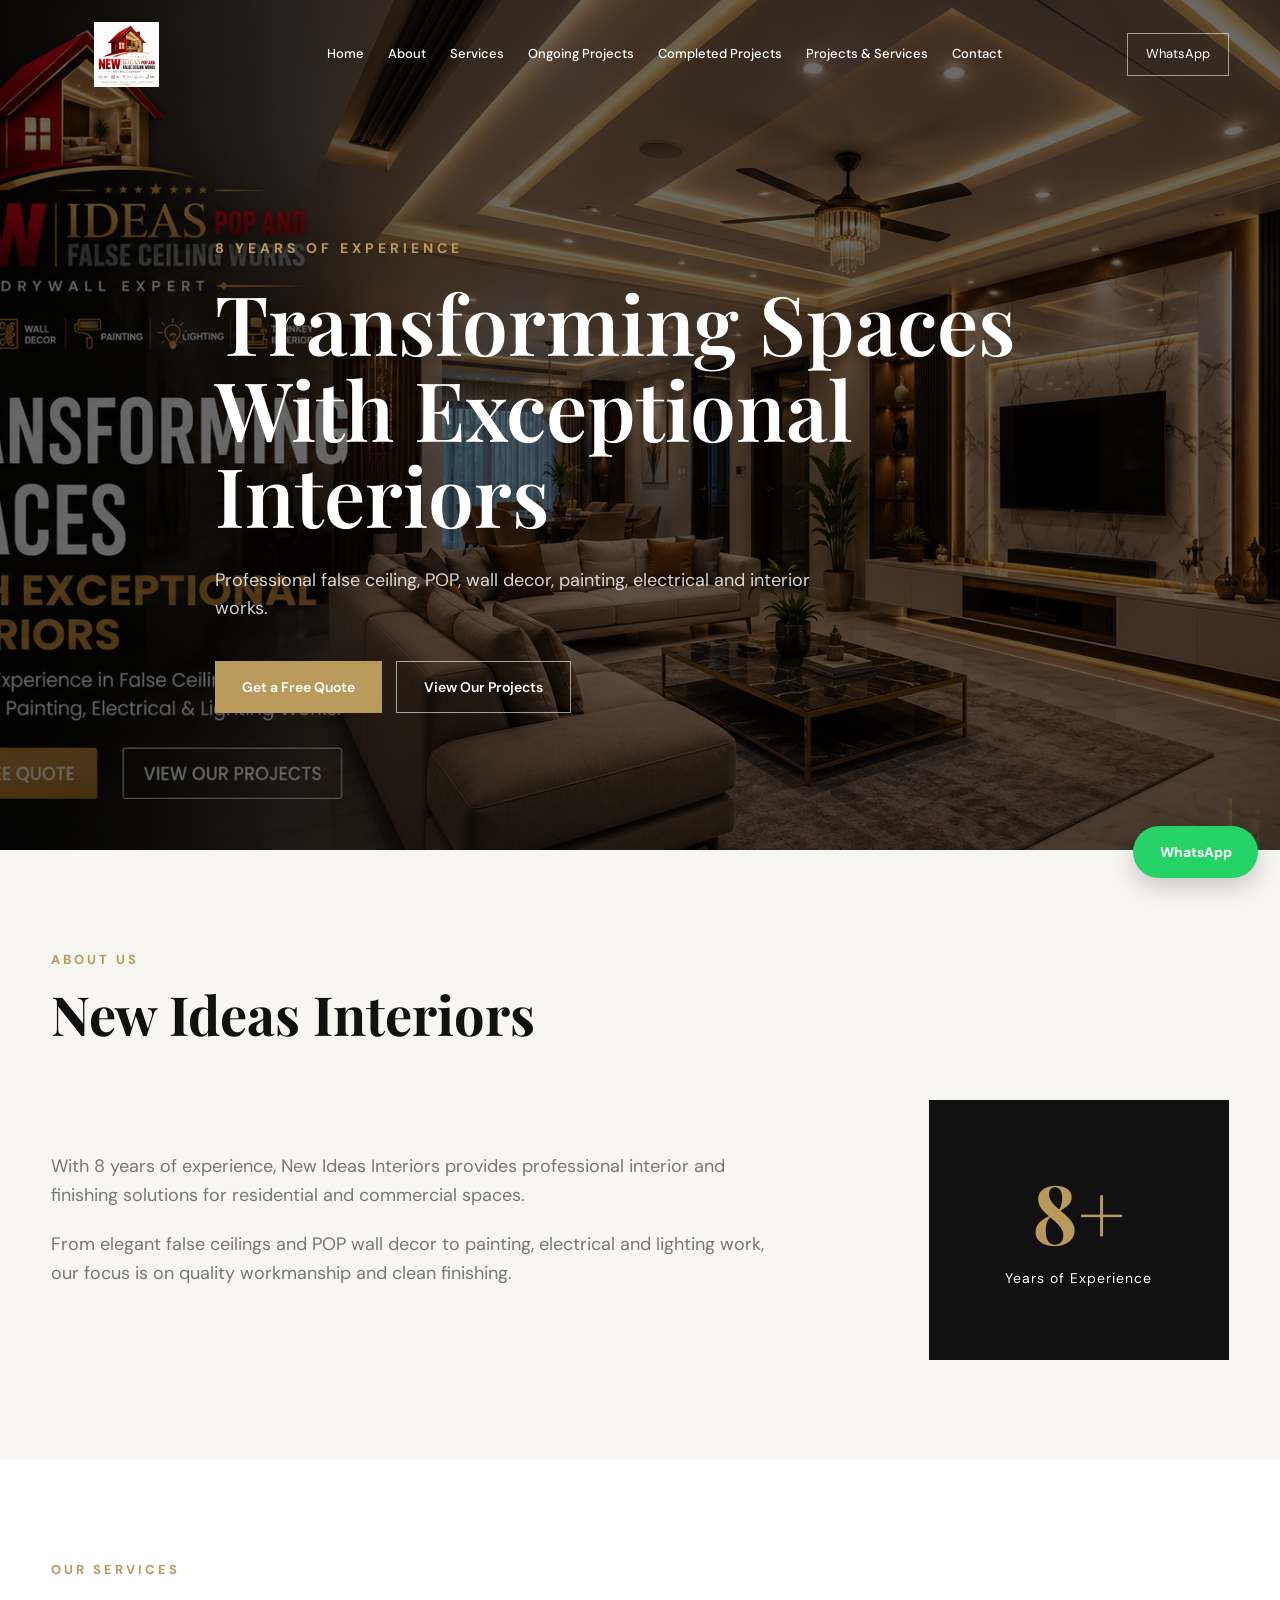
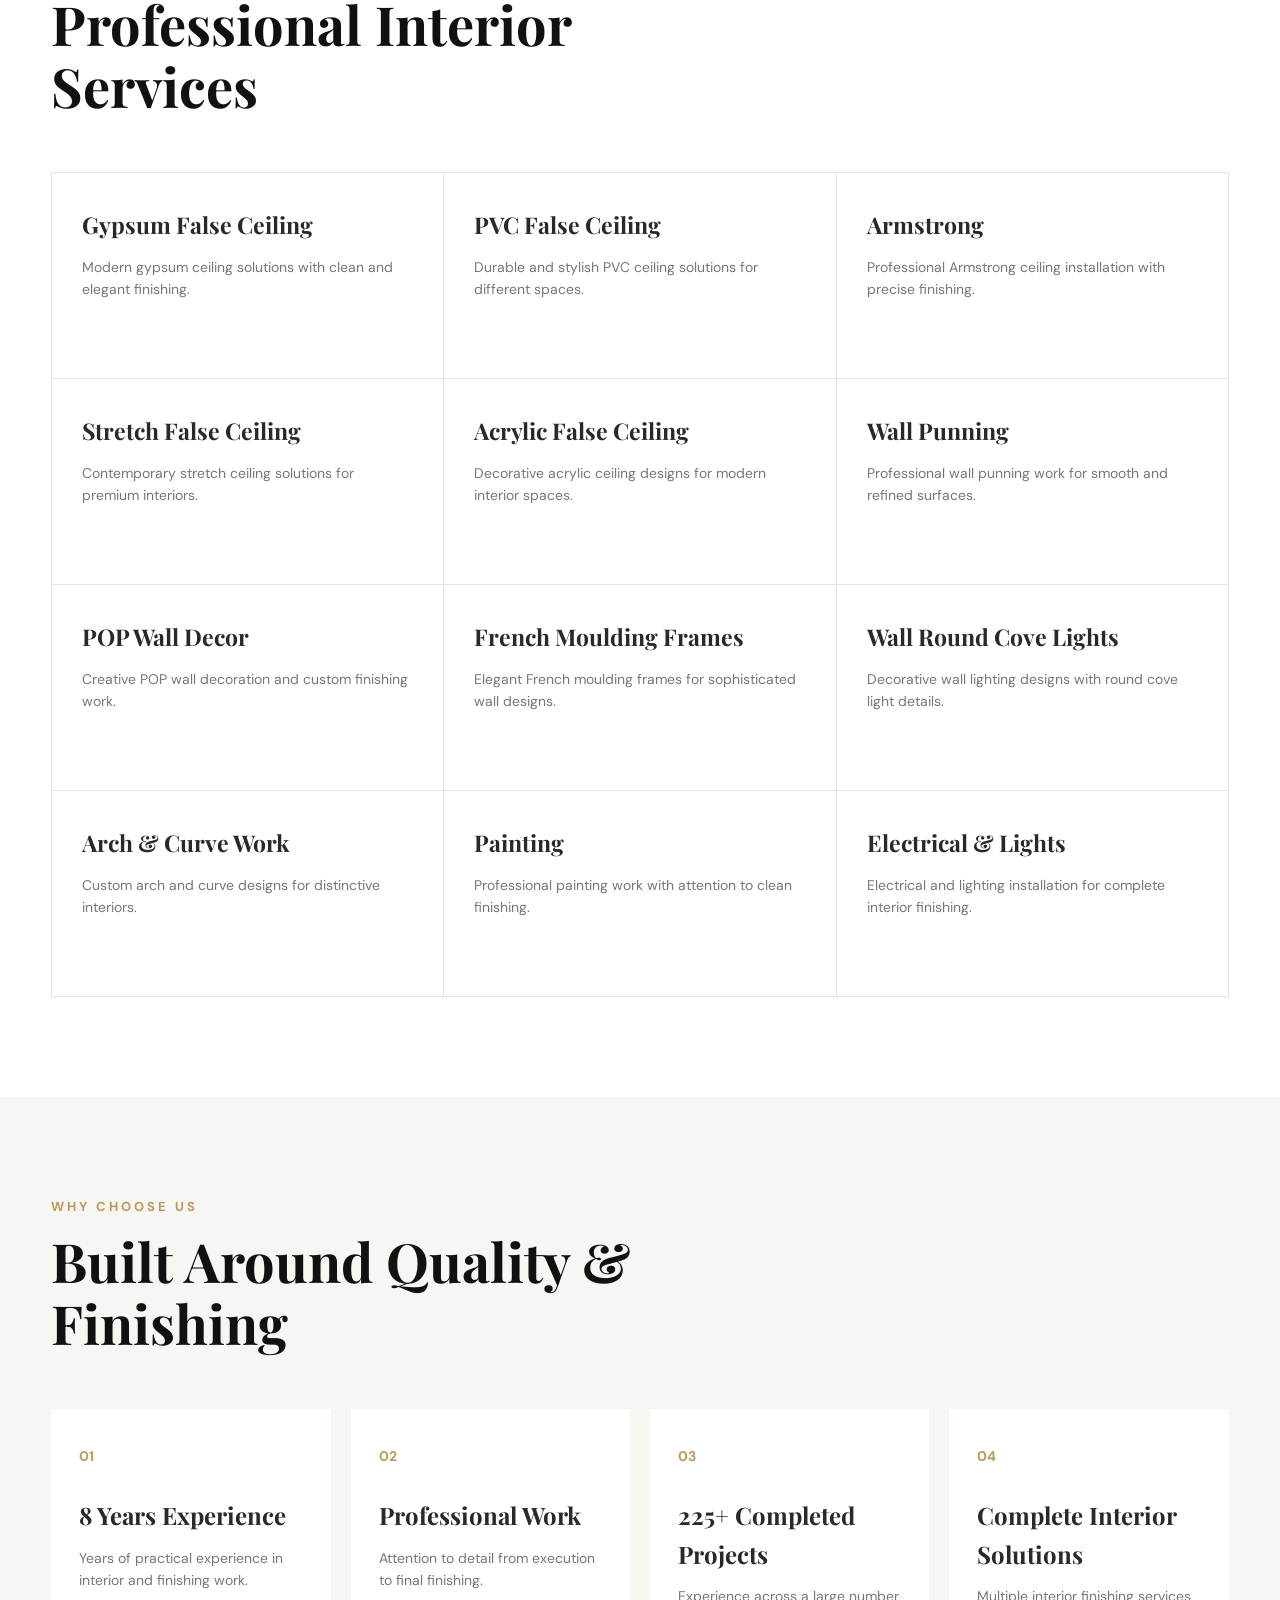
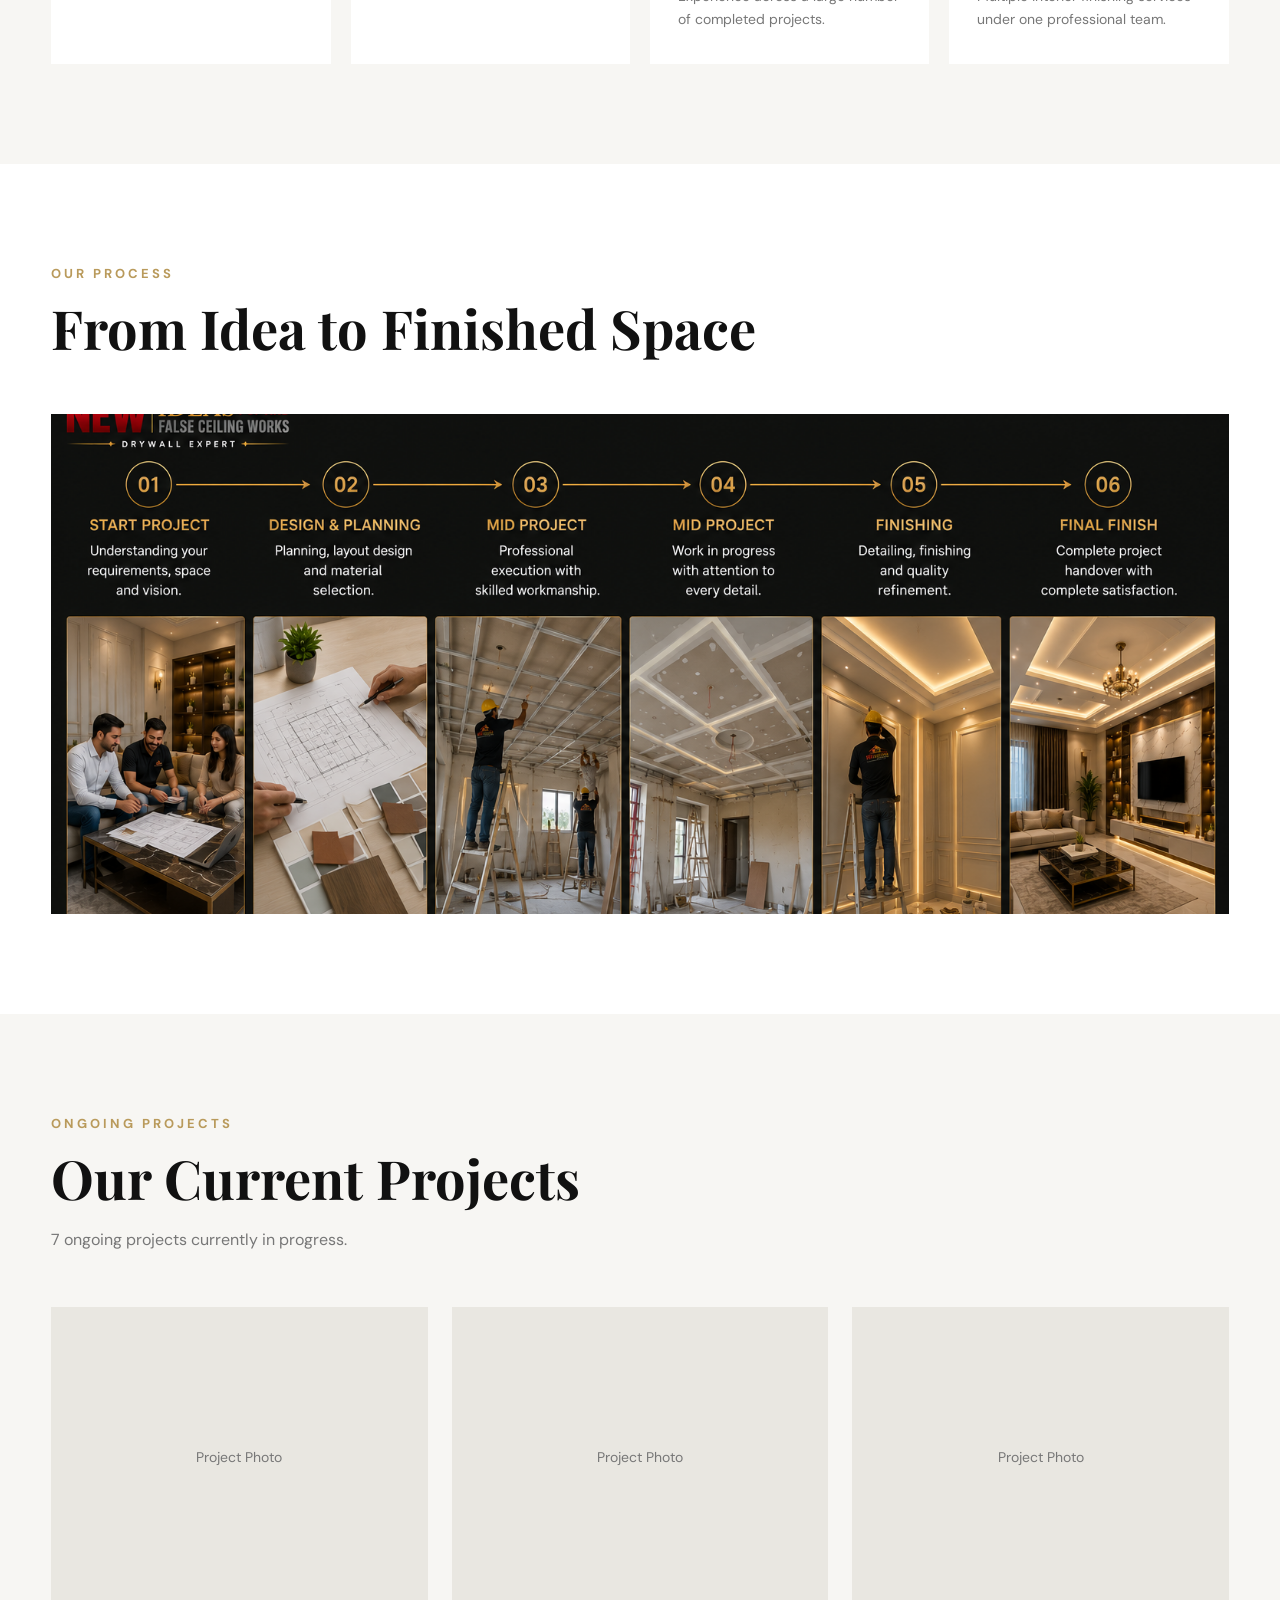
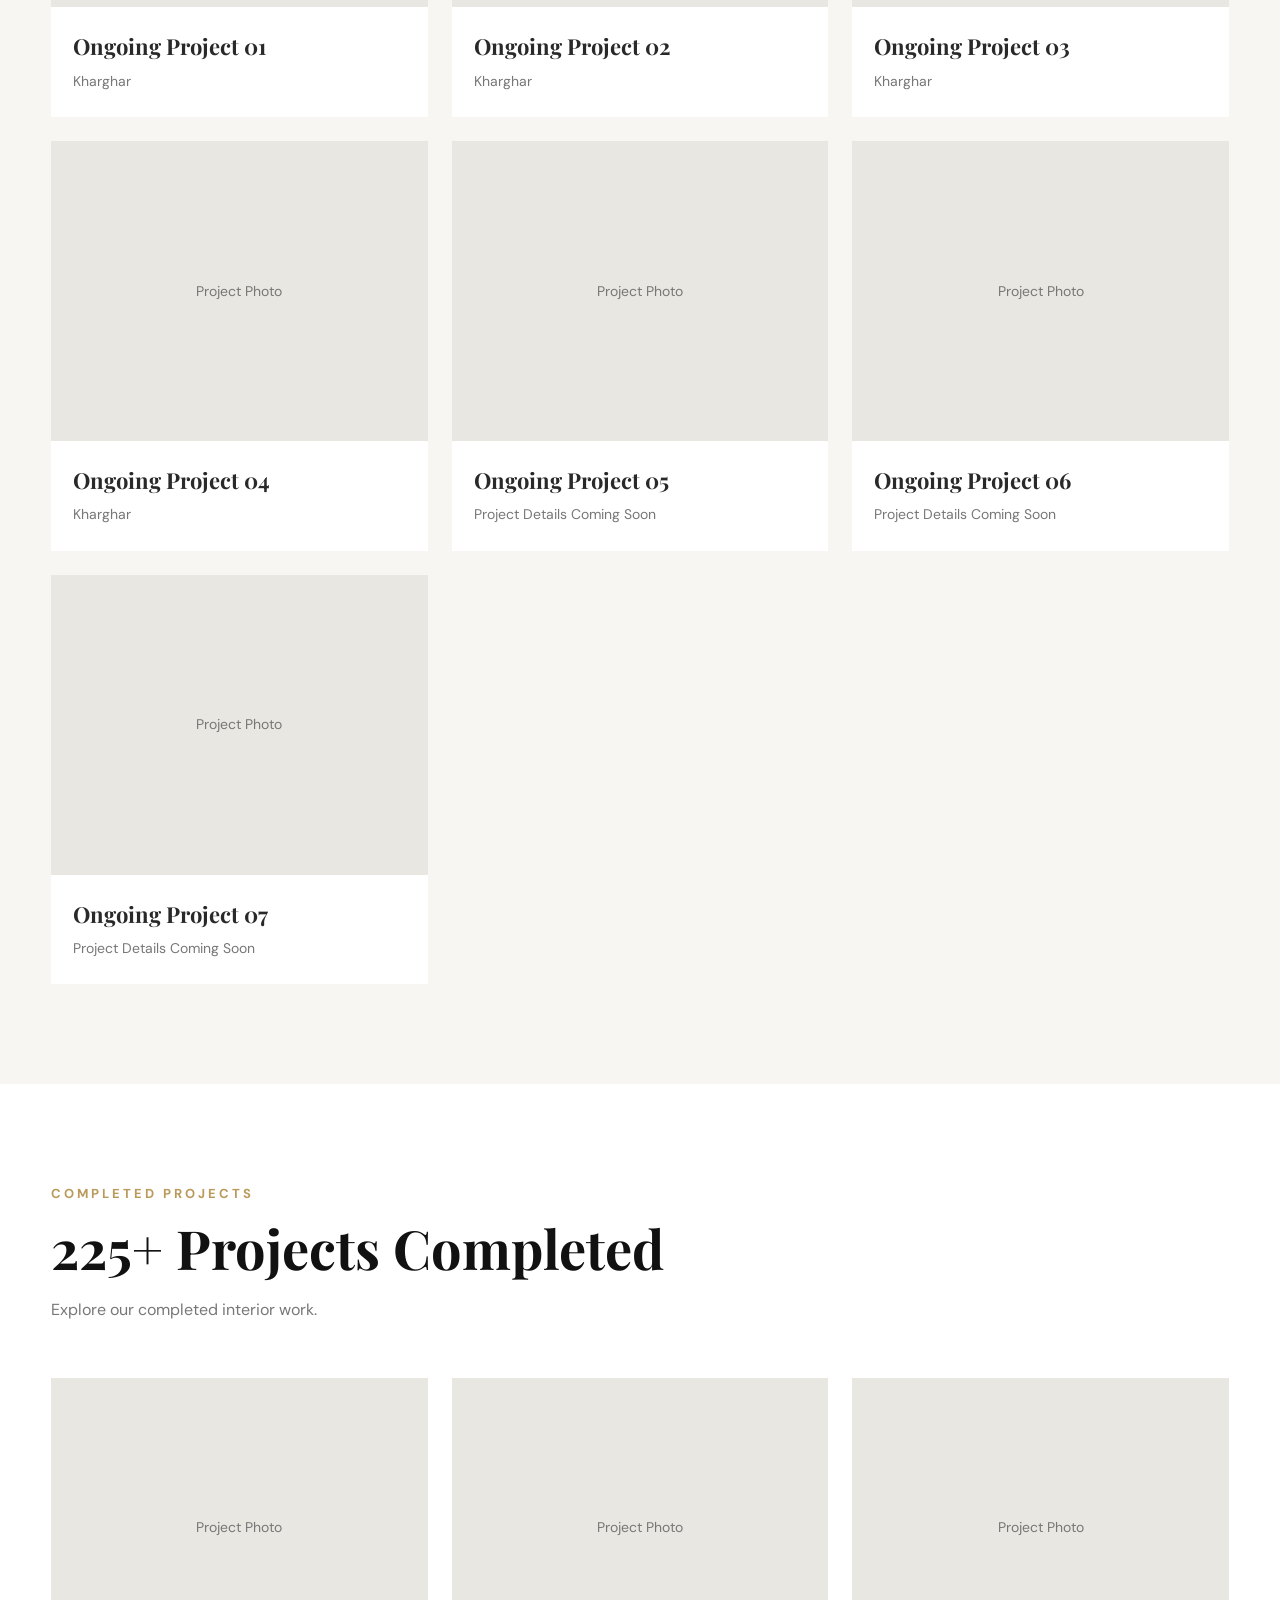
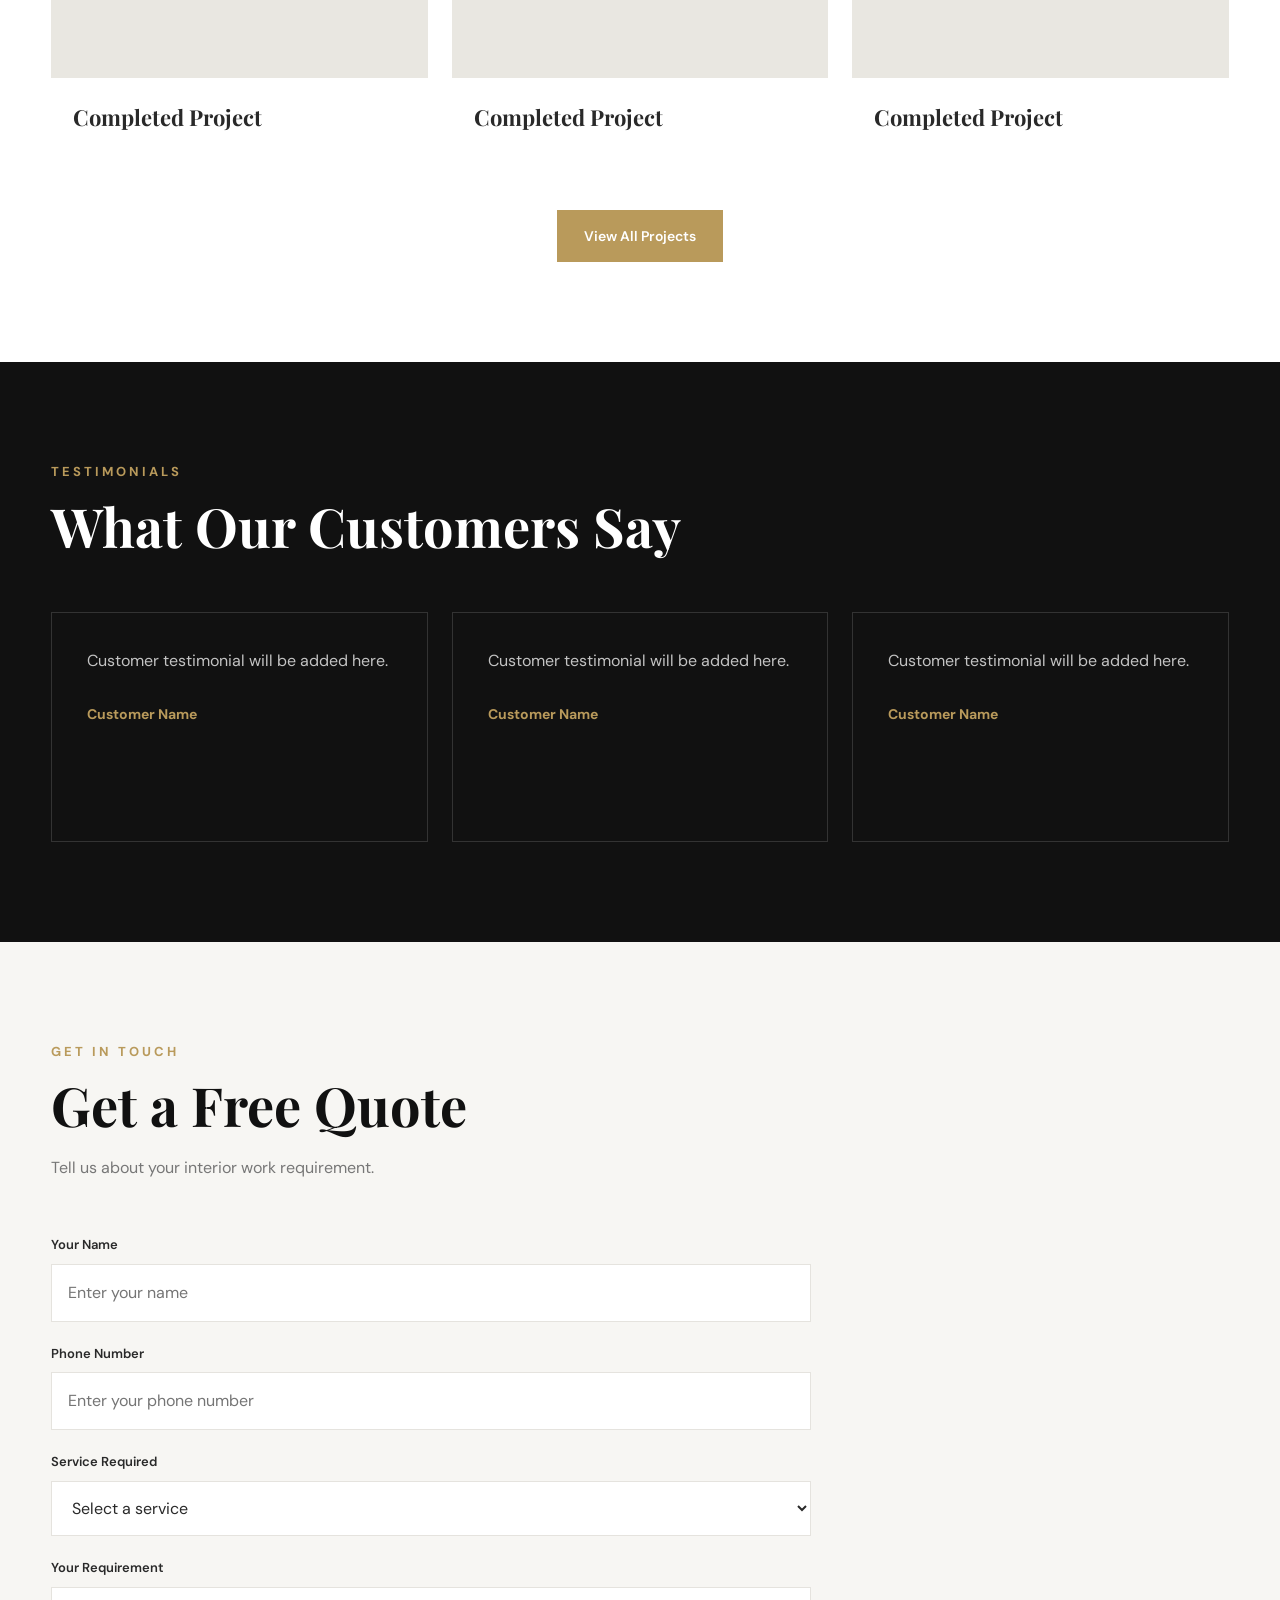
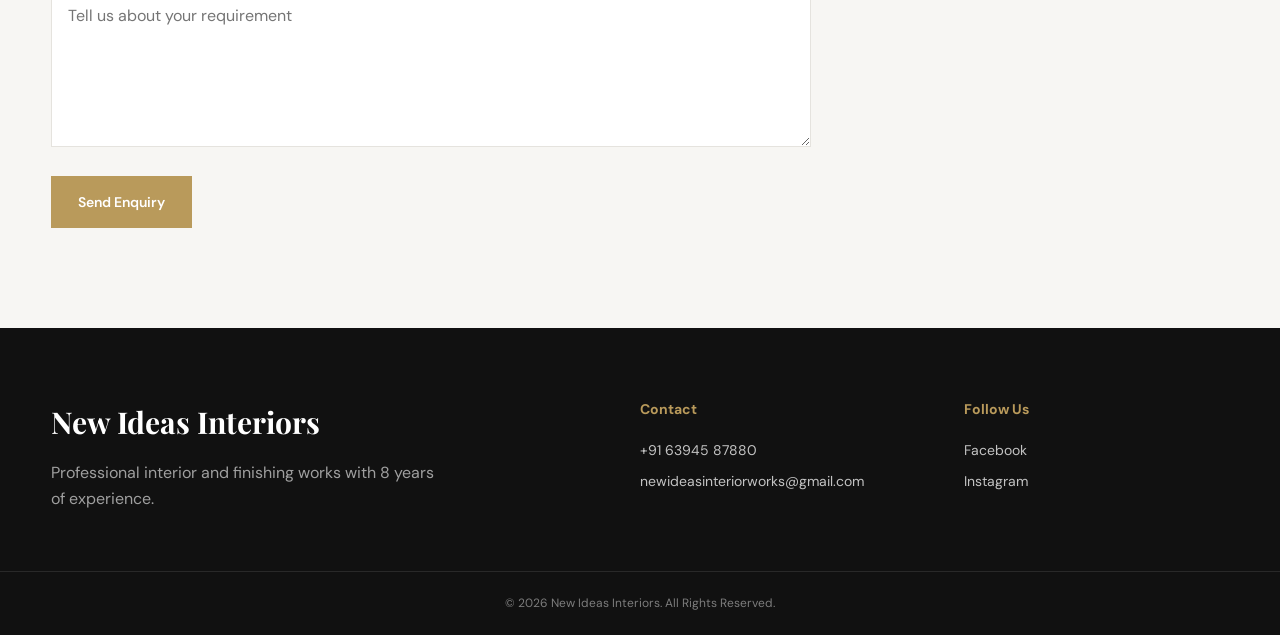
<file: index.html>
<!DOCTYPE html>
<html lang="en">
<head>
    <meta charset="UTF-8">

    <meta name="viewport" content="width=device-width, initial-scale=1.0">

    <title>New Ideas Interiors | False Ceiling & Interior Works</title>

    <meta
        name="description"
        content="New Ideas Interiors - Professional false ceiling, POP, wall decor, painting, electrical and interior works with 8 years of experience."
    >

    <meta
        name="keywords"
        content="false ceiling, gypsum false ceiling, PVC false ceiling, Armstrong ceiling, stretch ceiling, acrylic false ceiling, POP, wall decor, French moulding, painting, electrical, interior works"
    >

    <meta name="author" content="New Ideas Interiors">

    <link rel="stylesheet" href="style.css">
</head>

<body>

    <!-- =========================
         HEADER
    ========================== -->

    <header class="site-header">

        <div class="container header-inner">

            <a href="index.html" class="logo-link">
                <img
                    src="images/logo/logo.png"
                    alt="New Ideas Interiors Logo"
                    class="site-logo"
                >
            </a>

            <nav class="main-navigation">

                <a href="index.html">Home</a>

                <a href="#about">About</a>

                <a href="#services">Services</a>

                <a href="#ongoing-projects">Ongoing Projects</a>

                <a href="#completed-projects">Completed Projects</a>

                <a href="projects.html">Projects & Services</a>

                <a href="#contact">Contact</a>

            </nav>

            <a
                href="https://wa.me/916394587880"
                class="header-whatsapp"
                target="_blank"
                rel="noopener"
            >
                WhatsApp
            </a>

        </div>

    </header>


    <main>

        <!-- =========================
             HERO SECTION
        ========================== -->

        <section class="hero-section">

            <div class="hero-background">

                <img
                    src="images/hero/hero.png"
                    alt="Premium interior false ceiling work"
                >

            </div>

            <div class="hero-overlay"></div>

            <div class="container hero-content">

                <p class="hero-eyebrow">
                    8 YEARS OF EXPERIENCE
                </p>

                <h1>
                    Transforming Spaces<br>
                    With Exceptional Interiors
                </h1>

                <p class="hero-description">
                    Professional false ceiling, POP, wall decor,
                    painting, electrical and interior works.
                </p>

                <div class="hero-buttons">

                    <a href="#contact" class="primary-button">
                        Get a Free Quote
                    </a>

                    <a href="projects.html" class="secondary-button">
                        View Our Projects
                    </a>

                </div>

            </div>

        </section>


        <!-- =========================
             ABOUT SECTION
        ========================== -->

        <section class="about-section" id="about">

            <div class="container">

                <div class="section-heading">

                    <p class="section-label">
                        ABOUT US
                    </p>

                    <h2>
                        New Ideas Interiors
                    </h2>

                </div>

                <div class="about-content">

                    <div class="about-text">

                        <p>
                            With 8 years of experience, New Ideas Interiors
                            provides professional interior and finishing
                            solutions for residential and commercial spaces.
                        </p>

                        <p>
                            From elegant false ceilings and POP wall decor
                            to painting, electrical and lighting work, our
                            focus is on quality workmanship and clean
                            finishing.
                        </p>

                    </div>

                    <div class="about-highlight">

                        <strong>8+</strong>

                        <span>
                            Years of Experience
                        </span>

                    </div>

                </div>

            </div>

        </section>


        <!-- =========================
             SERVICES SECTION
        ========================== -->

        <section class="services-section" id="services">

            <div class="container">

                <div class="section-heading">

                    <p class="section-label">
                        OUR SERVICES
                    </p>

                    <h2>
                        Professional Interior Services
                    </h2>

                </div>

                <div class="services-grid">

                    <article class="service-card">
                        <h3>Gypsum False Ceiling</h3>
                        <p>
                            Modern gypsum ceiling solutions with
                            clean and elegant finishing.
                        </p>
                    </article>

                    <article class="service-card">
                        <h3>PVC False Ceiling</h3>
                        <p>
                            Durable and stylish PVC ceiling solutions
                            for different spaces.
                        </p>
                    </article>

                    <article class="service-card">
                        <h3>Armstrong</h3>
                        <p>
                            Professional Armstrong ceiling installation
                            with precise finishing.
                        </p>
                    </article>

                    <article class="service-card">
                        <h3>Stretch False Ceiling</h3>
                        <p>
                            Contemporary stretch ceiling solutions
                            for premium interiors.
                        </p>
                    </article>

                    <article class="service-card">
                        <h3>Acrylic False Ceiling</h3>
                        <p>
                            Decorative acrylic ceiling designs for
                            modern interior spaces.
                        </p>
                    </article>

                    <article class="service-card">
                        <h3>Wall Punning</h3>
                        <p>
                            Professional wall punning work for
                            smooth and refined surfaces.
                        </p>
                    </article>

                    <article class="service-card">
                        <h3>POP Wall Decor</h3>
                        <p>
                            Creative POP wall decoration and
                            custom finishing work.
                        </p>
                    </article>

                    <article class="service-card">
                        <h3>French Moulding Frames</h3>
                        <p>
                            Elegant French moulding frames for
                            sophisticated wall designs.
                        </p>
                    </article>

                    <article class="service-card">
                        <h3>Wall Round Cove Lights</h3>
                        <p>
                            Decorative wall lighting designs with
                            round cove light details.
                        </p>
                    </article>

                    <article class="service-card">
                        <h3>Arch & Curve Work</h3>
                        <p>
                            Custom arch and curve designs for
                            distinctive interiors.
                        </p>
                    </article>

                    <article class="service-card">
                        <h3>Painting</h3>
                        <p>
                            Professional painting work with
                            attention to clean finishing.
                        </p>
                    </article>

                    <article class="service-card">
                        <h3>Electrical & Lights</h3>
                        <p>
                            Electrical and lighting installation
                            for complete interior finishing.
                        </p>
                    </article>

                </div>

            </div>

        </section>


        <!-- =========================
             WHY CHOOSE US
        ========================== -->

        <section class="why-choose-section">

            <div class="container">

                <div class="section-heading">

                    <p class="section-label">
                        WHY CHOOSE US
                    </p>

                    <h2>
                        Built Around Quality & Finishing
                    </h2>

                </div>

                <div class="why-grid">

                    <div class="why-card">
                        <span>01</span>
                        <h3>8 Years Experience</h3>
                        <p>
                            Years of practical experience in
                            interior and finishing work.
                        </p>
                    </div>

                    <div class="why-card">
                        <span>02</span>
                        <h3>Professional Work</h3>
                        <p>
                            Attention to detail from execution
                            to final finishing.
                        </p>
                    </div>

                    <div class="why-card">
                        <span>03</span>
                        <h3>225+ Completed Projects</h3>
                        <p>
                            Experience across a large number
                            of completed projects.
                        </p>
                    </div>

                    <div class="why-card">
                        <span>04</span>
                        <h3>Complete Interior Solutions</h3>
                        <p>
                            Multiple interior finishing services
                            under one professional team.
                        </p>
                    </div>

                </div>

            </div>

        </section>


        <!-- =========================
             PROCESS SECTION
        ========================== -->

        <section class="process-section">

            <div class="container">

                <div class="section-heading">

                    <p class="section-label">
                        OUR PROCESS
                    </p>

                    <h2>
                        From Idea to Finished Space
                    </h2>

                </div>

                <div class="process-image">

                    <img
                        src="images/process/process.png"
                        alt="Interior work process"
                    >

                </div>

            </div>

        </section>


        <!-- =========================
             ONGOING PROJECTS
        ========================== -->

        <section
            class="projects-section ongoing-section"
            id="ongoing-projects"
        >

            <div class="container">

                <div class="section-heading">

                    <p class="section-label">
                        ONGOING PROJECTS
                    </p>

                    <h2>
                        Our Current Projects
                    </h2>

                    <p>
                        7 ongoing projects currently in progress.
                    </p>

                </div>

                <div class="projects-grid">

                    <!-- Project photos will be added later -->

                    <article class="project-card">

                        <div class="project-image">
                            <span>Project Photo</span>
                        </div>

                        <div class="project-info">
                            <h3>Ongoing Project 01</h3>
                            <p>Kharghar</p>
                        </div>

                    </article>

                    <article class="project-card">

                        <div class="project-image">
                            <span>Project Photo</span>
                        </div>

                        <div class="project-info">
                            <h3>Ongoing Project 02</h3>
                            <p>Kharghar</p>
                        </div>

                    </article>

                    <article class="project-card">

                        <div class="project-image">
                            <span>Project Photo</span>
                        </div>

                        <div class="project-info">
                            <h3>Ongoing Project 03</h3>
                            <p>Kharghar</p>
                        </div>

                    </article>

                    <article class="project-card">

                        <div class="project-image">
                            <span>Project Photo</span>
                        </div>

                        <div class="project-info">
                            <h3>Ongoing Project 04</h3>
                            <p>Kharghar</p>
                        </div>

                    </article>

                    <article class="project-card">

                        <div class="project-image">
                            <span>Project Photo</span>
                        </div>

                        <div class="project-info">
                            <h3>Ongoing Project 05</h3>
                            <p>Project Details Coming Soon</p>
                        </div>

                    </article>

                    <article class="project-card">

                        <div class="project-image">
                            <span>Project Photo</span>
                        </div>

                        <div class="project-info">
                            <h3>Ongoing Project 06</h3>
                            <p>Project Details Coming Soon</p>
                        </div>

                    </article>

                    <article class="project-card">

                        <div class="project-image">
                            <span>Project Photo</span>
                        </div>

                        <div class="project-info">
                            <h3>Ongoing Project 07</h3>
                            <p>Project Details Coming Soon</p>
                        </div>

                    </article>

                </div>

            </div>

        </section>


        <!-- =========================
             COMPLETED PROJECTS
        ========================== -->

        <section
            class="projects-section completed-section"
            id="completed-projects"
        >

            <div class="container">

                <div class="section-heading">

                    <p class="section-label">
                        COMPLETED PROJECTS
                    </p>

                    <h2>
                        225+ Projects Completed
                    </h2>

                    <p>
                        Explore our completed interior work.
                    </p>

                </div>

                <div class="projects-grid">

                    <!-- Completed project photos will be added later -->

                    <article class="project-card">

                        <div class="project-image">
                            <span>Project Photo</span>
                        </div>

                        <div class="project-info">
                            <h3>Completed Project</h3>
                        </div>

                    </article>

                    <article class="project-card">

                        <div class="project-image">
                            <span>Project Photo</span>
                        </div>

                        <div class="project-info">
                            <h3>Completed Project</h3>
                        </div>

                    </article>

                    <article class="project-card">

                        <div class="project-image">
                            <span>Project Photo</span>
                        </div>

                        <div class="project-info">
                            <h3>Completed Project</h3>
                        </div>

                    </article>

                </div>

                <div class="projects-button">

                    <a href="projects.html" class="primary-button">
                        View All Projects
                    </a>

                </div>

            </div>

        </section>


        <!-- =========================
             TESTIMONIALS
        ========================== -->

        <section class="testimonials-section">

            <div class="container">

                <div class="section-heading">

                    <p class="section-label">
                        TESTIMONIALS
                    </p>

                    <h2>
                        What Our Customers Say
                    </h2>

                </div>

                <div class="testimonials-grid">

                    <article class="testimonial-card">

                        <p>
                            Customer testimonial will be added here.
                        </p>

                        <h3>
                            Customer Name
                        </h3>

                    </article>

                    <article class="testimonial-card">

                        <p>
                            Customer testimonial will be added here.
                        </p>

                        <h3>
                            Customer Name
                        </h3>

                    </article>

                    <article class="testimonial-card">

                        <p>
                            Customer testimonial will be added here.
                        </p>

                        <h3>
                            Customer Name
                        </h3>

                    </article>

                </div>

            </div>

        </section>


        <!-- =========================
             FREE QUOTE / CONTACT
        ========================== -->

        <section class="contact-section" id="contact">

            <div class="container">

                <div class="section-heading">

                    <p class="section-label">
                        GET IN TOUCH
                    </p>

                    <h2>
                        Get a Free Quote
                    </h2>

                    <p>
                        Tell us about your interior work requirement.
                    </p>

                </div>

                <form class="quote-form">

                    <div class="form-group">

                        <label for="name">
                            Your Name
                        </label>

                        <input
                            type="text"
                            id="name"
                            name="name"
                            placeholder="Enter your name"
                            required
                        >

                    </div>

                    <div class="form-group">

                        <label for="phone">
                            Phone Number
                        </label>

                        <input
                            type="tel"
                            id="phone"
                            name="phone"
                            placeholder="Enter your phone number"
                            required
                        >

                    </div>

                    <div class="form-group">

                        <label for="service">
                            Service Required
                        </label>

                        <select
                            id="service"
                            name="service"
                            required
                        >

                            <option value="">
                                Select a service
                            </option>

                            <option value="Gypsum False Ceiling">
                                Gypsum False Ceiling
                            </option>

                            <option value="PVC False Ceiling">
                                PVC False Ceiling
                            </option>

                            <option value="Armstrong">
                                Armstrong
                            </option>

                            <option value="Stretch False Ceiling">
                                Stretch False Ceiling
                            </option>

                            <option value="Acrylic False Ceiling">
                                Acrylic False Ceiling
                            </option>

                            <option value="Wall Punning">
                                Wall Punning
                            </option>

                            <option value="POP Wall Decor">
                                POP Wall Decor
                            </option>

                            <option value="French Moulding Frames">
                                French Moulding Frames
                            </option>

                            <option value="Wall Round Cove Lights">
                                Wall Round Cove Lights
                            </option>

                            <option value="Arch & Curve Work">
                                Arch & Curve Work
                            </option>

                            <option value="Painting">
                                Painting
                            </option>

                            <option value="Electrical & Lights">
                                Electrical & Lights
                            </option>

                        </select>

                    </div>

                    <div class="form-group">

                        <label for="message">
                            Your Requirement
                        </label>

                        <textarea
                            id="message"
                            name="message"
                            rows="5"
                            placeholder="Tell us about your requirement"
                        ></textarea>

                    </div>

                    <button
                        type="submit"
                        class="primary-button form-submit"
                    >
                        Send Enquiry
                    </button>

                </form>

            </div>

        </section>

    </main>


    <!-- =========================
         FOOTER
    ========================== -->

    <footer class="site-footer" id="footer">

        <div class="container footer-content">

            <div class="footer-brand">

                <h2>
                    New Ideas Interiors
                </h2>

                <p>
                    Professional interior and finishing works
                    with 8 years of experience.
                </p>

            </div>

            <div class="footer-contact">

                <h3>
                    Contact
                </h3>

                <a href="tel:+916394587880">
                    +91 63945 87880
                </a>

                <a href="mailto:newideasinteriorworks@gmail.com">
                    newideasinteriorworks@gmail.com
                </a>

            </div>

            <div class="footer-social">

                <h3>
                    Follow Us
                </h3>

                <a
                    href="#"
                    target="_blank"
                    rel="noopener"
                >
                    Facebook
                </a>

                <a
                    href="#"
                    target="_blank"
                    rel="noopener"
                >
                    Instagram
                </a>

            </div>

        </div>

        <div class="footer-bottom">

            <p>
                © 2026 New Ideas Interiors. All Rights Reserved.
            </p>

        </div>

    </footer>


    <!-- =========================
         WHATSAPP TOGGLE
    ========================== -->

    <div class="whatsapp-toggle">

        <a
            href="https://wa.me/916394587880"
            target="_blank"
            rel="noopener"
            aria-label="Chat with New Ideas Interiors on WhatsApp"
        >
            WhatsApp
        </a>

    </div>


    <script src="script.js"></script>

</body>
</html>
</file>
<file: style.css>
@import url('https://fonts.googleapis.com/css2?family=DM+Sans:wght@400;500;600;700&family=Playfair+Display:wght@500;600;700&display=swap');


/* =========================================================
   ROOT VARIABLES
========================================================= */

:root {
    --dark: #111111;
    --dark-soft: #1b1b1b;
    --light: #f7f6f3;
    --white: #ffffff;
    --text: #292929;
    --muted: #777777;
    --border: #e5e3de;
    --gold: #b99a5b;

    --container: 1180px;

    --transition: 0.3s ease;
}


/* =========================================================
   RESET
========================================================= */

* {
    margin: 0;
    padding: 0;
    box-sizing: border-box;
}

html {
    scroll-behavior: smooth;
}

body {
    font-family: "DM Sans", sans-serif;
    background: var(--white);
    color: var(--text);
    line-height: 1.6;
}

img {
    max-width: 100%;
    display: block;
}

a {
    color: inherit;
    text-decoration: none;
}

button,
input,
select,
textarea {
    font: inherit;
}


/* =========================================================
   GLOBAL
========================================================= */

.container {
    width: min(92%, var(--container));
    margin: 0 auto;
}

section {
    padding: 100px 0;
}

.section-heading {
    max-width: 720px;
    margin-bottom: 55px;
}

.section-label {
    color: var(--gold);
    font-size: 13px;
    font-weight: 700;
    letter-spacing: 3px;
    margin-bottom: 12px;
    text-transform: uppercase;
}

.section-heading h2 {
    font-family: "Playfair Display", serif;
    font-size: clamp(34px, 5vw, 54px);
    line-height: 1.15;
    color: var(--dark);
}

.section-heading > p:last-child {
    color: var(--muted);
    margin-top: 18px;
}


/* =========================================================
   HEADER
========================================================= */

.site-header {
    position: absolute;
    top: 0;
    left: 0;
    width: 100%;
    z-index: 100;
    padding: 22px 0;
    color: var(--white);
}

.header-inner {
    display: flex;
    align-items: center;
    justify-content: space-between;
    gap: 25px;
}

.logo-link {
    display: flex;
    align-items: center;
}

.site-logo {
    width: 150px;
    max-height: 65px;
    object-fit: contain;
}

.main-navigation {
    display: flex;
    align-items: center;
    gap: 24px;
}

.main-navigation a {
    font-size: 13px;
    font-weight: 500;
    transition: var(--transition);
}

.main-navigation a:hover {
    color: var(--gold);
}

.header-whatsapp {
    border: 1px solid rgba(255, 255, 255, 0.55);
    padding: 10px 18px;
    font-size: 13px;
    transition: var(--transition);
}

.header-whatsapp:hover {
    background: var(--white);
    color: var(--dark);
}


/* =========================================================
   HERO
========================================================= */

.hero-section {
    position: relative;
    min-height: 850px;
    display: flex;
    align-items: center;
    overflow: hidden;
    color: var(--white);
}

.hero-background,
.hero-background img,
.hero-overlay {
    position: absolute;
    inset: 0;
    width: 100%;
    height: 100%;
}

.hero-background img {
    object-fit: cover;
}

.hero-overlay {
    background: rgba(0, 0, 0, 0.58);
}

.hero-content {
    position: relative;
    z-index: 2;
    padding-top: 100px;
    max-width: 850px;
}

.hero-eyebrow {
    color: var(--gold);
    font-size: 14px;
    font-weight: 700;
    letter-spacing: 4px;
    margin-bottom: 20px;
}

.hero-content h1 {
    font-family: "Playfair Display", serif;
    font-size: clamp(48px, 7vw, 82px);
    line-height: 1.05;
    font-weight: 600;
    margin-bottom: 28px;
}

.hero-description {
    max-width: 620px;
    font-size: 18px;
    color: rgba(255, 255, 255, 0.82);
    margin-bottom: 38px;
}

.hero-buttons {
    display: flex;
    flex-wrap: wrap;
    gap: 14px;
}


/* =========================================================
   BUTTONS
========================================================= */

.primary-button,
.secondary-button {
    display: inline-flex;
    align-items: center;
    justify-content: center;
    min-height: 52px;
    padding: 0 27px;
    font-size: 14px;
    font-weight: 600;
    transition: var(--transition);
}

.primary-button {
    background: var(--gold);
    color: var(--white);
}

.primary-button:hover {
    transform: translateY(-3px);
    background: #a88a4f;
}

.secondary-button {
    border: 1px solid rgba(255, 255, 255, 0.6);
    color: var(--white);
}

.secondary-button:hover {
    background: var(--white);
    color: var(--dark);
}


/* =========================================================
   ABOUT
========================================================= */

.about-section {
    background: var(--light);
}

.about-content {
    display: grid;
    grid-template-columns: 1fr 300px;
    gap: 70px;
    align-items: center;
}

.about-text {
    max-width: 720px;
}

.about-text p {
    font-size: 18px;
    color: var(--muted);
    margin-bottom: 20px;
}

.about-highlight {
    min-height: 260px;
    background: var(--dark);
    color: var(--white);
    display: flex;
    flex-direction: column;
    align-items: center;
    justify-content: center;
    text-align: center;
}

.about-highlight strong {
    font-family: "Playfair Display", serif;
    font-size: 82px;
    line-height: 1;
    color: var(--gold);
}

.about-highlight span {
    margin-top: 15px;
    font-size: 14px;
    letter-spacing: 1px;
}


/* =========================================================
   SERVICES
========================================================= */

.services-section {
    background: var(--white);
}

.services-grid {
    display: grid;
    grid-template-columns: repeat(3, 1fr);
    gap: 1px;
    background: var(--border);
    border: 1px solid var(--border);
}

.service-card {
    background: var(--white);
    padding: 34px 30px;
    min-height: 205px;
    transition: var(--transition);
}

.service-card:hover {
    background: var(--dark);
    color: var(--white);
    transform: translateY(-4px);
}

.service-card h3 {
    font-family: "Playfair Display", serif;
    font-size: 23px;
    margin-bottom: 12px;
}

.service-card p {
    color: var(--muted);
    font-size: 14px;
}

.service-card:hover p {
    color: rgba(255, 255, 255, 0.7);
}


/* =========================================================
   WHY CHOOSE US
========================================================= */

.why-choose-section {
    background: var(--light);
}

.why-grid {
    display: grid;
    grid-template-columns: repeat(4, 1fr);
    gap: 20px;
}

.why-card {
    background: var(--white);
    padding: 34px 28px;
    min-height: 250px;
}

.why-card span {
    color: var(--gold);
    font-weight: 700;
    font-size: 14px;
}

.why-card h3 {
    font-family: "Playfair Display", serif;
    font-size: 24px;
    margin: 28px 0 12px;
}

.why-card p {
    color: var(--muted);
    font-size: 14px;
}


/* =========================================================
   PROCESS
========================================================= */

.process-section {
    background: var(--white);
}

.process-image {
    overflow: hidden;
    background: var(--light);
}

.process-image img {
    width: 100%;
    height: 500px;
    object-fit: cover;
}


/* =========================================================
   PROJECTS
========================================================= */

.projects-section {
    background: var(--light);
}

.completed-section {
    background: var(--white);
}

.projects-grid {
    display: grid;
    grid-template-columns: repeat(3, 1fr);
    gap: 24px;
}

.project-card {
    background: var(--white);
    overflow: hidden;
}

.project-image {
    height: 300px;
    background: #e9e7e1;
    display: flex;
    align-items: center;
    justify-content: center;
    color: var(--muted);
    font-size: 14px;
}

.project-info {
    padding: 22px 22px 25px;
}

.project-info h3 {
    font-family: "Playfair Display", serif;
    font-size: 22px;
    margin-bottom: 5px;
}

.project-info p {
    color: var(--muted);
    font-size: 14px;
}

.projects-button {
    text-align: center;
    margin-top: 45px;
}


/* =========================================================
   TESTIMONIALS
========================================================= */

.testimonials-section {
    background: var(--dark);
    color: var(--white);
}

.testimonials-section .section-heading h2 {
    color: var(--white);
}

.testimonials-grid {
    display: grid;
    grid-template-columns: repeat(3, 1fr);
    gap: 24px;
}

.testimonial-card {
    border: 1px solid rgba(255, 255, 255, 0.14);
    padding: 35px;
    min-height: 230px;
}

.testimonial-card p {
    color: rgba(255, 255, 255, 0.75);
    font-size: 16px;
    margin-bottom: 30px;
}

.testimonial-card h3 {
    font-size: 14px;
    color: var(--gold);
}


/* =========================================================
   CONTACT
========================================================= */

.contact-section {
    background: var(--light);
}

.quote-form {
    max-width: 760px;
}

.form-group {
    margin-bottom: 22px;
}

.form-group label {
    display: block;
    margin-bottom: 8px;
    font-size: 13px;
    font-weight: 600;
}

.form-group input,
.form-group select,
.form-group textarea {
    width: 100%;
    border: 1px solid var(--border);
    background: var(--white);
    padding: 15px 16px;
    outline: none;
    color: var(--text);
    transition: var(--transition);
}

.form-group textarea {
    resize: vertical;
}

.form-group input:focus,
.form-group select:focus,
.form-group textarea:focus {
    border-color: var(--gold);
}

.form-submit {
    border: none;
    cursor: pointer;
}


/* =========================================================
   FOOTER
========================================================= */

.site-footer {
    background: var(--dark);
    color: var(--white);
    padding-top: 70px;
}

.footer-content {
    display: grid;
    grid-template-columns: 2fr 1fr 1fr;
    gap: 60px;
    padding-bottom: 60px;
}

.footer-brand h2 {
    font-family: "Playfair Display", serif;
    font-size: 30px;
    margin-bottom: 14px;
}

.footer-brand p {
    color: rgba(255, 255, 255, 0.6);
    max-width: 400px;
}

.footer-contact h3,
.footer-social h3 {
    font-size: 14px;
    color: var(--gold);
    margin-bottom: 18px;
}

.footer-contact a,
.footer-social a {
    display: block;
    color: rgba(255, 255, 255, 0.75);
    margin-bottom: 9px;
    font-size: 14px;
    transition: var(--transition);
}

.footer-contact a:hover,
.footer-social a:hover {
    color: var(--white);
}

.footer-bottom {
    border-top: 1px solid rgba(255, 255, 255, 0.1);
    text-align: center;
    padding: 22px 15px;
}

.footer-bottom p {
    color: rgba(255, 255, 255, 0.45);
    font-size: 12px;
}


/* =========================================================
   WHATSAPP TOGGLE
========================================================= */

.whatsapp-toggle {
    position: fixed;
    right: 22px;
    bottom: 22px;
    z-index: 999;
}

.whatsapp-toggle a {
    display: flex;
    align-items: center;
    justify-content: center;
    min-width: 125px;
    height: 52px;
    padding: 0 20px;
    background: #25d366;
    color: #ffffff;
    font-size: 14px;
    font-weight: 700;
    border-radius: 30px;
    box-shadow: 0 8px 25px rgba(0, 0, 0, 0.2);
    transition: var(--transition);
}

.whatsapp-toggle a:hover {
    transform: translateY(-4px);
}


/* =========================================================
   RESPONSIVE — TABLET
========================================================= */

@media (max-width: 1000px) {

    .main-navigation {
        display: none;
    }

    .services-grid {
        grid-template-columns: repeat(2, 1fr);
    }

    .why-grid {
        grid-template-columns: repeat(2, 1fr);
    }

    .projects-grid {
        grid-template-columns: repeat(2, 1fr);
    }

    .testimonials-grid {
        grid-template-columns: repeat(2, 1fr);
    }

    .about-content {
        grid-template-columns: 1fr;
    }

    .about-highlight {
        max-width: 300px;
    }

}


/* =========================================================
   RESPONSIVE — MOBILE
========================================================= */

@media (max-width: 650px) {

    section {
        padding: 70px 0;
    }

    .site-header {
        padding: 16px 0;
    }

    .site-logo {
        width: 120px;
    }

    .header-whatsapp {
        padding: 8px 13px;
        font-size: 12px;
    }

    .hero-section {
        min-height: 720px;
    }

    .hero-content {
        padding-top: 70px;
    }

    .hero-content h1 {
        font-size: 44px;
    }

    .hero-description {
        font-size: 16px;
    }

    .hero-buttons {
        flex-direction: column;
        align-items: stretch;
    }

    .primary-button,
    .secondary-button {
        width: 100%;
    }

    .services-grid,
    .why-grid,
    .projects-grid,
    .testimonials-grid {
        grid-template-columns: 1fr;
    }

    .section-heading {
        margin-bottom: 38px;
    }

    .about-text p {
        font-size: 16px;
    }

    .process-image img {
        height: 280px;
    }

    .project-image {
        height: 250px;
    }

    .footer-content {
        grid-template-columns: 1fr;
        gap: 35px;
    }

    .whatsapp-toggle {
        right: 15px;
        bottom: 15px;
    }

    .whatsapp-toggle a {
        min-width: 110px;
        height: 48px;
        font-size: 13px;
    }

}
/* =========================================================
   PAGE 2 — PROJECTS & SERVICES
========================================================= */


/* ---------------------------------------------------------
   PAGE HERO
--------------------------------------------------------- */

.page-hero {
    min-height: 560px;
    padding: 180px 0 100px;
    background:
        linear-gradient(
            rgba(0, 0, 0, 0.72),
            rgba(0, 0, 0, 0.72)
        ),
        url("images/hero/projects-hero.jpg") center/cover no-repeat;

    color: var(--white);

    display: flex;
    align-items: center;
}

.page-hero-content {
    max-width: 850px;
}

.page-hero-content h1 {
    font-family: "Playfair Display", serif;
    font-size: clamp(48px, 7vw, 76px);
    line-height: 1.05;
    font-weight: 600;
    margin-bottom: 22px;
}

.page-hero-content > p:last-child {
    color: rgba(255, 255, 255, 0.75);
    font-size: 18px;
}


/* ---------------------------------------------------------
   PAGE SERVICES
--------------------------------------------------------- */

.page-services {
    background: var(--white);
}


/* ---------------------------------------------------------
   PROJECT COUNT
--------------------------------------------------------- */

.project-count {
    margin-top: 55px;

    display: flex;
    align-items: center;
    justify-content: center;

    gap: 18px;

    padding: 35px;

    background: var(--dark);
    color: var(--white);

    text-align: center;
}

.project-count strong {
    font-family: "Playfair Display", serif;
    font-size: 52px;
    color: var(--gold);
    line-height: 1;
}

.project-count span {
    font-size: 15px;
    color: rgba(255, 255, 255, 0.7);
}


/* ---------------------------------------------------------
   PROJECT CTA
--------------------------------------------------------- */

.project-cta {
    background: var(--dark);
    color: var(--white);
    text-align: center;
}

.cta-content {
    max-width: 700px;
    margin: 0 auto;
}

.cta-content h2 {
    font-family: "Playfair Display", serif;
    font-size: clamp(38px, 5vw, 58px);
    line-height: 1.15;
    margin-bottom: 20px;
}

.cta-content > p:not(.section-label) {
    color: rgba(255, 255, 255, 0.7);
    font-size: 17px;
    margin-bottom: 32px;
}


/* ---------------------------------------------------------
   PAGE 2 HEADER
--------------------------------------------------------- */

.project-page-header {
    background: var(--dark);
    position: relative;
}


/* ---------------------------------------------------------
   PAGE 2 RESPONSIVE
--------------------------------------------------------- */

@media (max-width: 1000px) {

    .page-hero {
        min-height: 500px;
    }

}


@media (max-width: 650px) {

    .page-hero {
        min-height: 480px;
        padding: 150px 0 80px;
    }

    .page-hero-content h1 {
        font-size: 45px;
    }

    .page-hero-content > p:last-child {
        font-size: 16px;
    }

    .project-count {
        flex-direction: column;
        gap: 10px;
    }

    .project-count strong {
        font-size: 45px;
    }

    .cta-content h2 {
        font-size: 40px;
    }

}
</file>
